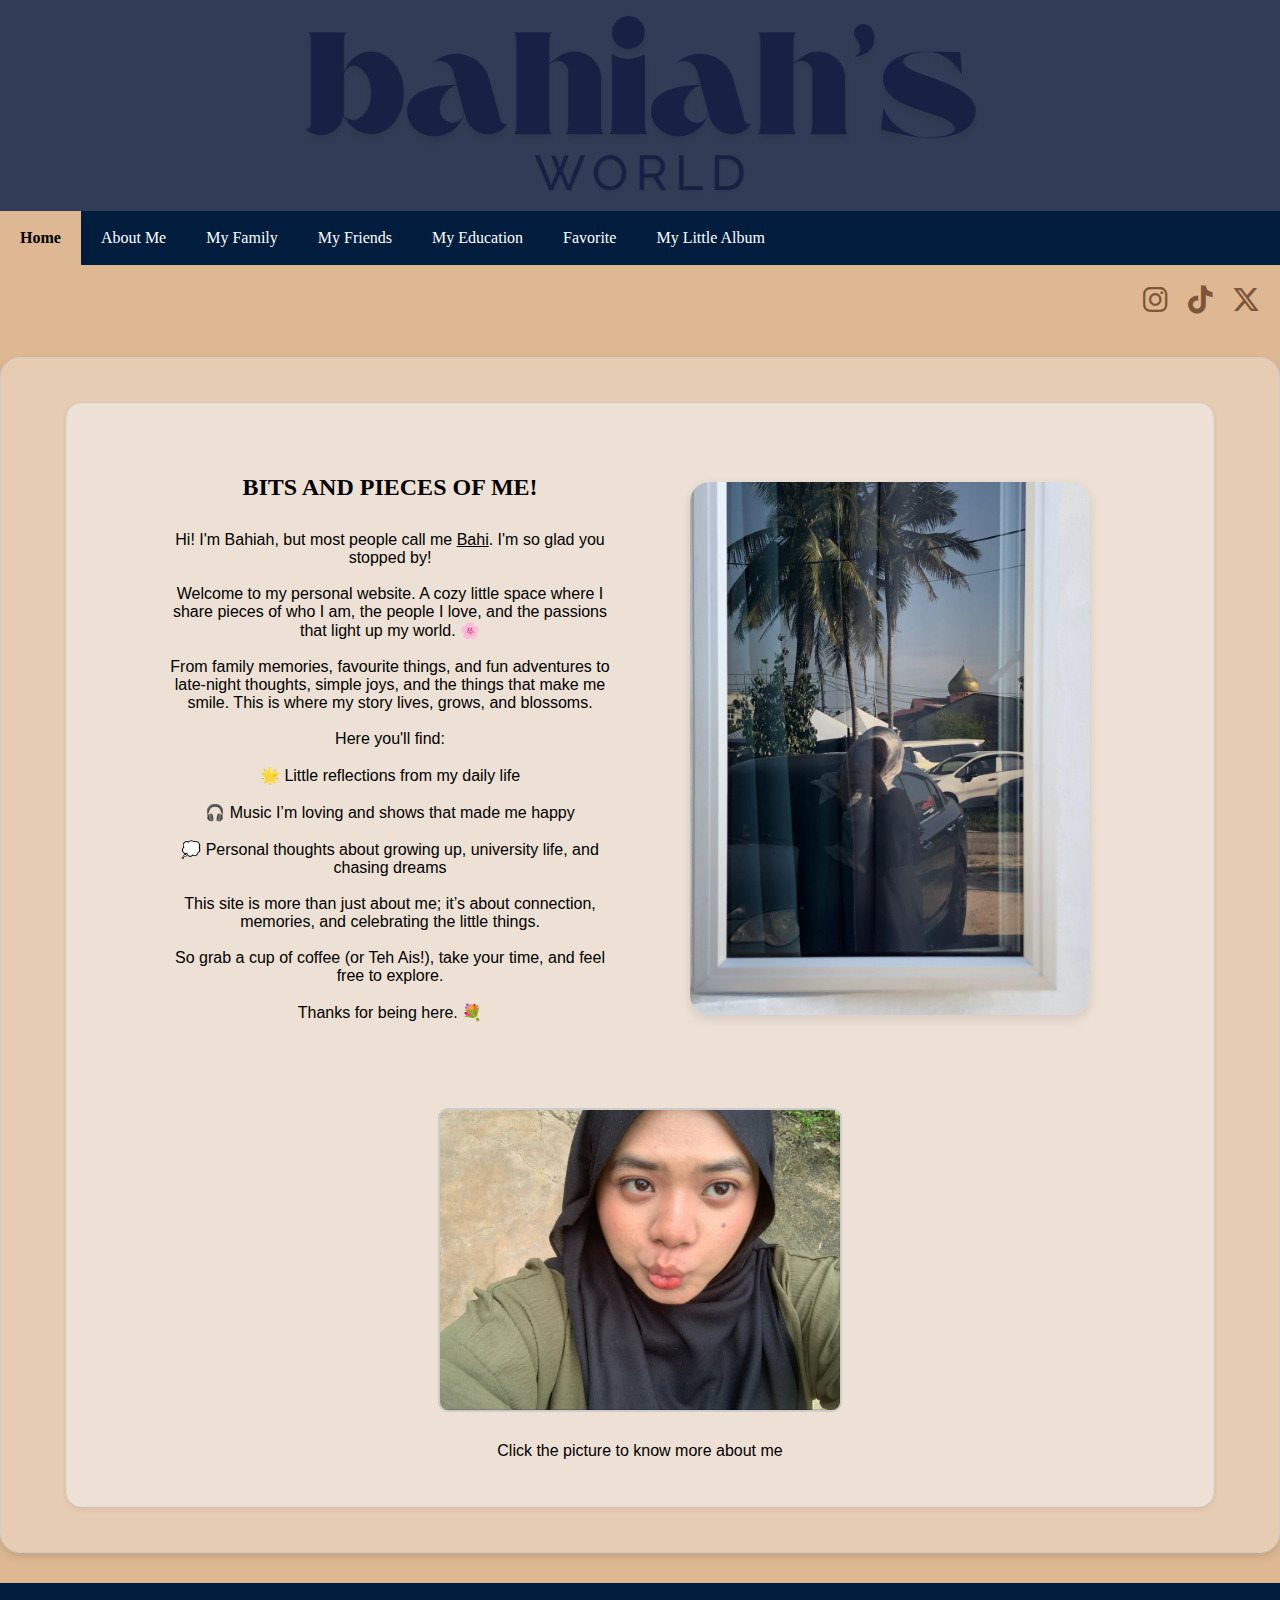
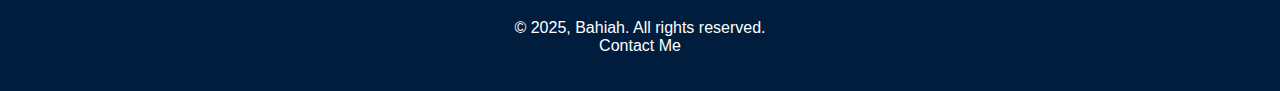
<file: index.html>
<!DOCTYPE html>
<html lang="en">
<head>
    <meta charset="UTF-8">
    <meta name="viewport" content="width=device-width, initial-scale=1.0">
    <title>Home</title>
  <link rel="stylesheet" href="style.css">
  <link rel="stylesheet" href="https://cdnjs.cloudflare.com/ajax/libs/font-awesome/6.5.0/css/all.min.css">


</head>

<body>

<div class="mybanner">
       <img src="images/mybanner.png">
    </div>

<ul>
  <li><a class="active" href="index.html">Home</a></li>

  <li><a href="about_me.html">About Me</a></li>

  <li><a href="family.html">My Family</a></li>

  <li><a href="friends.html">My Friends</a></li>

  <li><a href="education.html">My Education</a></li>

  <li><a href="favorite.html">Favorite</a></li>

  <li><a href="little_album.html">My Little Album</a></li>

</ul>

<div class="socials">
   <a href="https://www.instagram.com/nr.bahi?igsh=MXdibjk5eHAxM3l4cg==" target="_blank"><i class="fab fa-instagram"></i></a>
   <a href="https://www.tiktok.com/@bahiemel?_t=ZS-8wqXN20EP8j&_r=1" target="_blank"><i class="fab fa-tiktok"></i></a>
   <a href="https://x.com/hy___me?t=Z7WgG8jO7-1lBllvgk97dg&s=09" target="_blank"><i class="fab fa-x-twitter"></i></a>
</div>

<div class="main-box">

<div class="inner-box">

<div class="row">
  <div class="column-left">
    <h2>BITS AND PIECES OF ME!</h2>
    <p>
      Hi! I'm Bahiah, but most people call me <u>Bahi</u>. I'm so glad you stopped by!
      <br><br>
      Welcome to my personal website. A cozy little space where I share pieces of who I am, the people I love, and the passions that light up my world. &#x1F338;
      <br><br>
      From family memories, favourite things, and fun adventures to late-night thoughts, simple joys, and the things that make me smile. This is where my story lives, grows, and blossoms.
      <br><br>
      Here you'll find:
      <br><br>
      &#127775; Little reflections from my daily life
      <br><br>
      &#127911; Music I’m loving and shows that made me happy
      <br><br>
      &#128173; Personal thoughts about growing up, university life, and chasing dreams
      <br><br>
      This site is more than just about me; it’s about connection, memories, and celebrating the little things.
      <br><br>
      So grab a cup of coffee (or Teh Ais!), take your time, and feel free to explore.
      <br><br>
      Thanks for being here. &#128144;
    </p>
  </div>

  <div class="column-right">
    <img src="images/bahi.jpg" class="rounded-pic" width="400" height="500">
  </div>
</div>

  <div class="photo-container">
    <a href="about_me.html">
      <img src="images/bahi3.jpg" alt="My Photo" class="my-photo">
    </a>
    <p class="caption">Click the picture to know more about me</p>
  </div>

</div>

</div>

<div class="footer">
  <p>&copy 2025, Bahiah. All rights reserved.
<br>
<a href="mailto:2023831716@student.uitm.edu.my"> Contact Me </a>
</p>
</div>

</body>
</html>
</file>
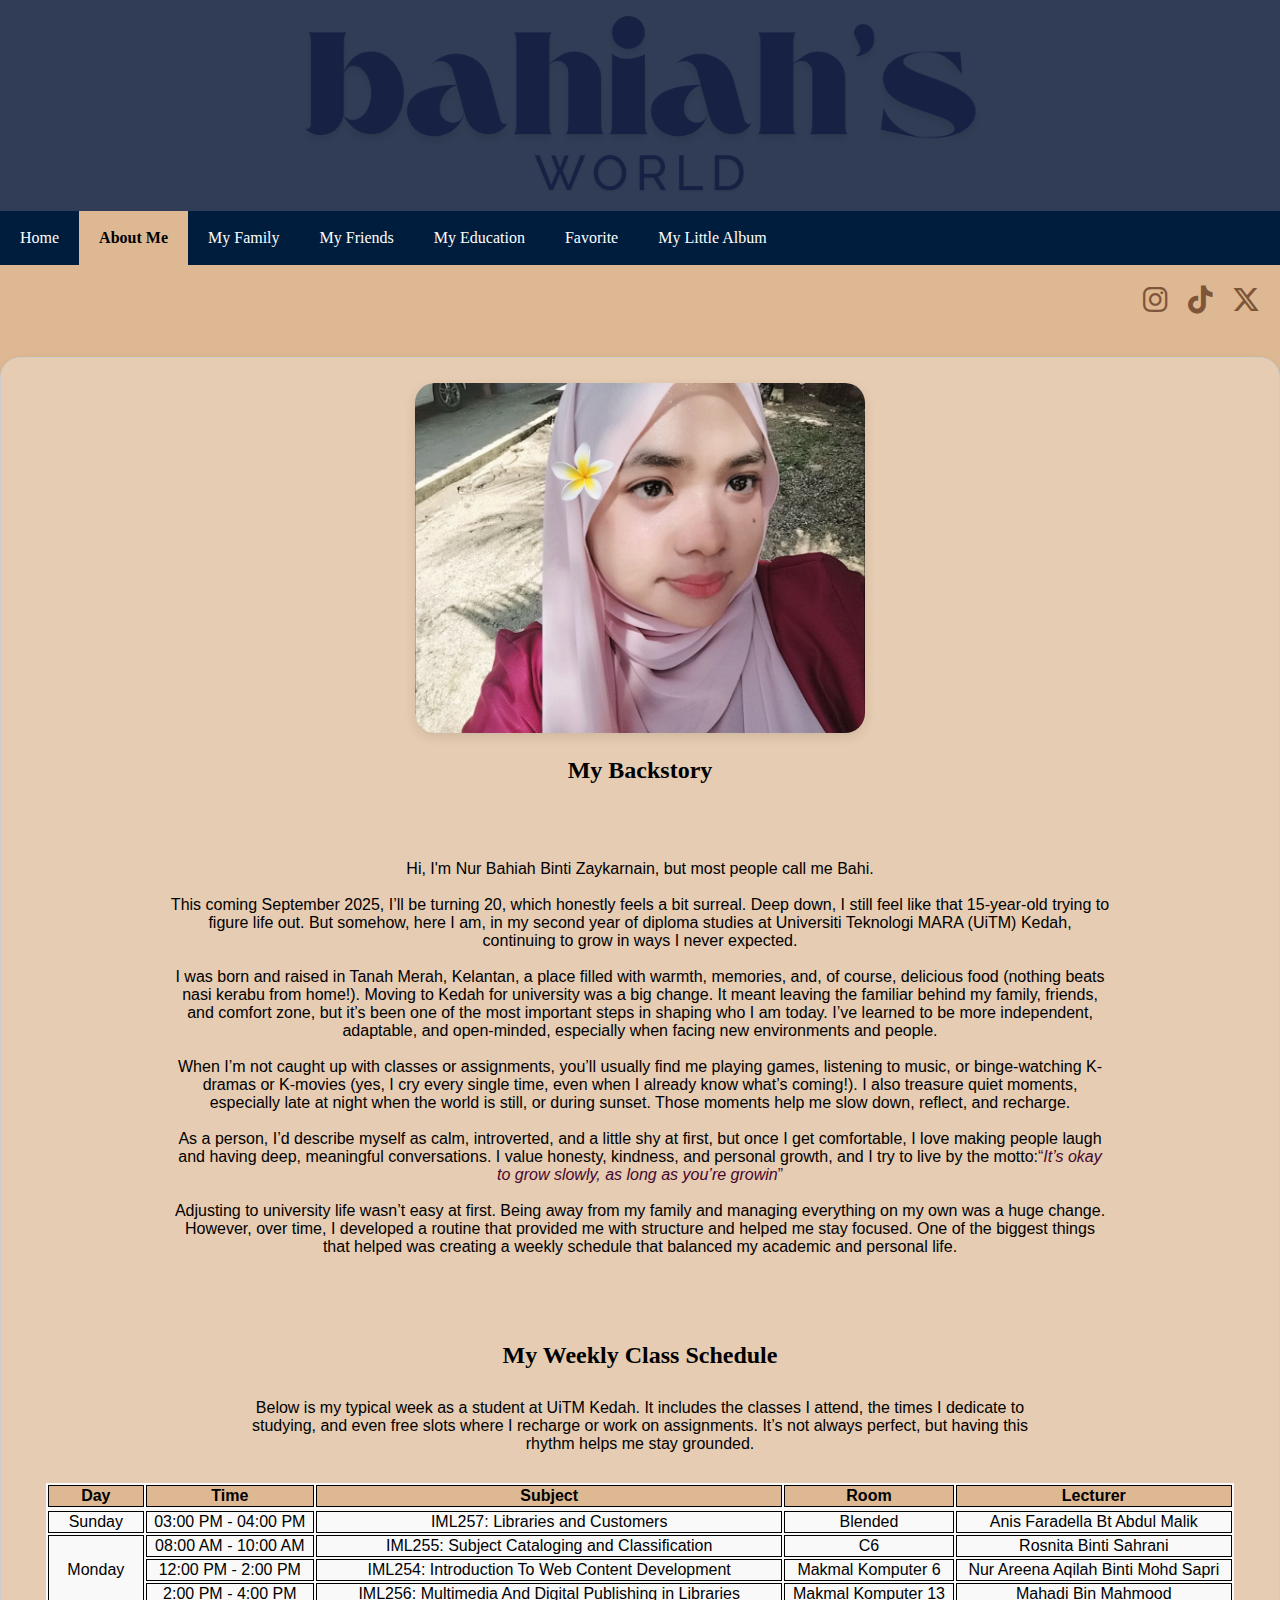
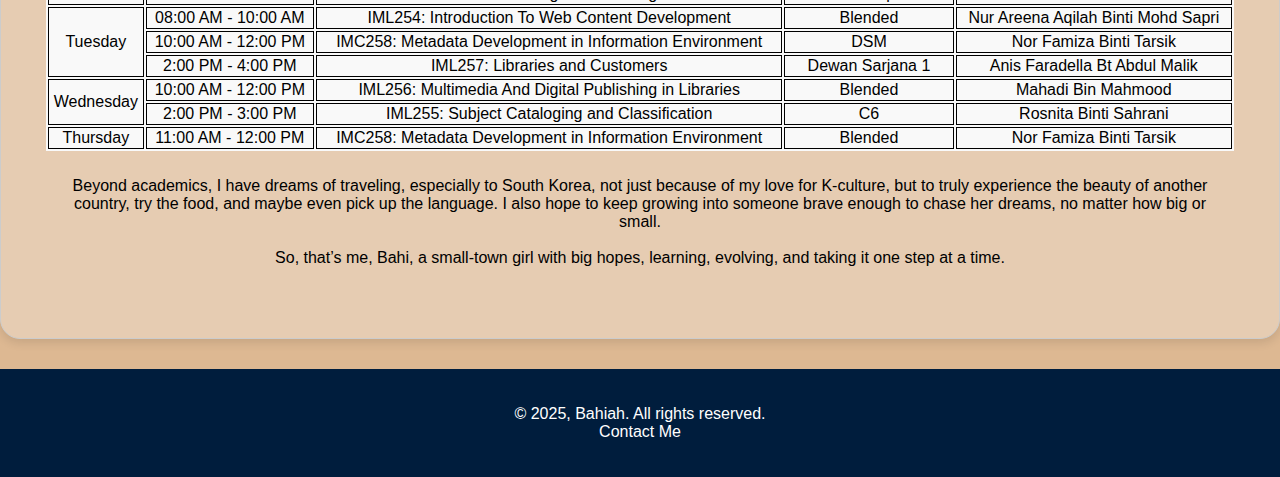
<file: about_me.html>
<!DOCTYPE html>
<html lang="en">
<head>
    <meta charset="UTF-8">
    <meta name="viewport" content="width=device-width, initial-scale=1.0">
    <title>About Me</title>
  <link rel="stylesheet" href="style.css">
  <link rel="stylesheet" href="https://cdnjs.cloudflare.com/ajax/libs/font-awesome/6.5.0/css/all.min.css">

</head>

<body>

<div class="mybanner">
       <img src="images/mybanner.png">
    </div>

<ul>
  <li><a href="index.html">Home</a></li>

  <li><a class="active" href="about_me.html">About Me</a></li>

  <li><a href="family.html">My Family</a></li>

  <li><a href="friends.html">My Friends</a></li>

  <li><a href="education.html">My Education</a></li>

  <li><a href="favorite.html">Favorite</a></li>

  <li><a href="little_album.html">My Little Album</a></li>

</ul>

<div class="socials">
   <a href="https://www.instagram.com/nr.bahi?igsh=MXdibjk5eHAxM3l4cg==" target="_blank"><i class="fab fa-instagram"></i></a>
   <a href="https://www.tiktok.com/@bahiemel?_t=ZS-8wqXN20EP8j&_r=1" target="_blank"><i class="fab fa-tiktok"></i></a>
   <a href="https://x.com/hy___me?t=Z7WgG8jO7-1lBllvgk97dg&s=09" target="_blank"><i class="fab fa-x-twitter"></i></a>
</div>

<div class="main-box">

<div class="photo-center">
  <img src="images/bahi2.jpg" class="rounded-pic" width="450" height="350">
</div>

<h2>My Backstory</h2>

<div class="row">

  <div class="column-left">
    <p>Hi, I'm Nur Bahiah Binti Zaykarnain, but most people call me Bahi.
    <br><br>
    This coming September 2025, I’ll be turning 20, which honestly feels a bit surreal. Deep down, I still feel like that 15-year-old trying to figure life out. But somehow, here I am, in my second year of diploma studies at Universiti Teknologi MARA (UiTM) Kedah, continuing to grow in ways I never expected.
    <br><br>
    I was born and raised in Tanah Merah, Kelantan, a place filled with warmth, memories, and, of course, delicious food (nothing beats nasi kerabu from home!). Moving to Kedah for university was a big change. It meant leaving the familiar behind my family, friends, and comfort zone, but it’s been one of the most important steps in shaping who I am today. I’ve learned to be more independent, adaptable, and open-minded, especially when facing new environments and people.
    <br><br>
    When I’m not caught up with classes or assignments, you’ll usually find me playing games, listening to music, or binge-watching K-dramas or K-movies (yes, I cry every single time, even when I already know what’s coming!). I also treasure quiet moments, especially late at night when the world is still, or during sunset. Those moments help me slow down, reflect, and recharge.
    <br><br>
    As a person, I’d describe myself as calm, introverted, and a little shy at first, but once I get comfortable, I love making people laugh and having deep, meaningful conversations. I value honesty, kindness, and personal growth, and I try to live by the motto:<q style="color:#45062E;"><em>It’s okay to grow slowly, as long as you’re growin</em></q>
    <br><br>
    Adjusting to university life wasn’t easy at first. Being away from my family and managing everything on my own was a huge change. However, over time, I developed a routine that provided me with structure and helped me stay focused. One of the biggest things that helped was creating a weekly schedule that balanced my academic and personal life.
</p>   
  </div>

</div>

<div class="column-middle">
    <h2 style="text-align: center; margin-top: 10px;">My Weekly Class Schedule</h2>
    <p style="text-align: center; max-width: 800px; margin: 0 auto 20px auto;">
      Below is my typical week as a student at UiTM Kedah. It includes the classes I attend, the times I dedicate to studying, and even free slots where I recharge or work on assignments. It’s not always perfect, but having this rhythm helps me stay grounded.
    </p>

    <div style="overflow-x: auto;">
  <table style="width:100%; border-collapse: separate; font-family: Verdana, Sans-serif; background-color: #f9f9f9;">
    <thead>
      <tr style="background-color: #DDB892;">
        <th style="border: 1px solid black;">Day</th>
        <th style="border: 1px solid black;">Time</th>
        <th style="border: 1px solid black;">Subject</th>
        <th style="border: 1px solid black;">Room</th>
        <th style="border: 1px solid black;">Lecturer</th>
      </tr>
    </thead>
    <tbody>

    <tr style="background-color: #fff;">
     <tr>
        <td style="border: 1px solid black;">Sunday</td>
        <td style="border: 1px solid black;">03:00 PM - 04:00 PM</td>
        <td style="border: 1px solid black;">IML257: Libraries and Customers</td>
        <td style="border: 1px solid black;">Blended</td>
        <td style="border: 1px solid black;">Anis Faradella Bt Abdul Malik</td>
      </tr>

      <tr>
        <td rowspan="3" style="border: 1px solid black;">Monday</td>
        <td style="border: 1px solid black;">08:00 AM - 10:00 AM</td>
        <td style="border: 1px solid black;">IML255: Subject Cataloging and Classification</td>
        <td style="border: 1px solid black;">C6</td>
        <td style="border: 1px solid black;">Rosnita Binti Sahrani</td>
      </tr>
      <tr>
        <td style="border: 1px solid black;">12:00 PM - 2:00 PM</td>
        <td style="border: 1px solid black;">IML254: Introduction To Web Content Development</td>
        <td style="border: 1px solid black;">Makmal Komputer 6</td>
        <td style="border: 1px solid black;">Nur Areena Aqilah Binti Mohd Sapri</td>
      </tr>
      <tr>
        <td style="border: 1px solid black;">2:00 PM - 4:00 PM</td>
        <td style="border: 1px solid black;">IML256: Multimedia And Digital Publishing in Libraries</td>
        <td style="border: 1px solid black;">Makmal Komputer 13</td>
        <td style="border: 1px solid black;">Mahadi Bin Mahmood</td>
      </tr>

      <tr>
        <td rowspan="3" style="border: 1px solid black;">Tuesday</td>
        <td style="border: 1px solid black;">08:00 AM - 10:00 AM</td>
        <td style="border: 1px solid black;">IML254: Introduction To Web Content Development</td>
        <td style="border: 1px solid black;">Blended</td>
        <td style="border: 1px solid black;">Nur Areena Aqilah Binti Mohd Sapri</td>
      </tr>
      <tr>
        <td style="border: 1px solid black;">10:00 AM - 12:00 PM</td>
        <td style="border: 1px solid black;">IMC258: Metadata Development in Information Environment</td>
        <td style="border: 1px solid black;">DSM</td>
        <td style="border: 1px solid black;">Nor Famiza Binti Tarsik</td>
      </tr>
      <tr>
        <td style="border: 1px solid black;">2:00 PM - 4:00 PM</td>
        <td style="border: 1px solid black;">IML257: Libraries and Customers</td>
        <td style="border: 1px solid black;">Dewan Sarjana 1</td>
        <td style="border: 1px solid black;">Anis Faradella Bt Abdul Malik</td>
      </tr>

      <tr>
        <td rowspan="2" style="border: 1px solid black;">Wednesday</td>
        <td style="border: 1px solid black;">10:00 AM - 12:00 PM</td>
        <td style="border: 1px solid black;">IML256: Multimedia And Digital Publishing in Libraries</td>
        <td style="border: 1px solid black;">Blended</td>
        <td style="border: 1px solid black;">Mahadi Bin Mahmood</td>
      </tr>
      <tr>
        <td style="border: 1px solid black;">2:00 PM - 3:00 PM</td>
        <td style="border: 1px solid black;">IML255: Subject Cataloging and Classification</td>
        <td style="border: 1px solid black;">C6</td>
        <td style="border: 1px solid black;">Rosnita Binti Sahrani</td>
      </tr>

      <tr>
        <td style="border: 1px solid black;">Thursday</td>
        <td style="border: 1px solid black;">11:00 AM - 12:00 PM</td>
        <td style="border: 1px solid black;">IMC258: Metadata Development in Information Environment</td>
        <td style="border: 1px solid black;">Blended</td>
        <td style="border: 1px solid black;">Nor Famiza Binti Tarsik</td>
      </tr>

    </tbody>
  </table>
</div>

    <p>Beyond academics, I have dreams of traveling, especially to South Korea, not just because of my love for K-culture, but to truly experience the beauty of another country, try the food, and maybe even pick up the language. I also hope to keep growing into someone brave enough to chase her dreams, no matter how big or small.
    <br><br>
    So, that’s me, Bahi, a small-town girl with big hopes, learning, evolving, and taking it one step at a time.</p>   
  </div>
</div>

</div>

<div class="footer">
  <p>&copy 2025, Bahiah. All rights reserved.
<br>
<a href="mailto:2023831716@student.uitm.edu.my"> Contact Me </a>
</p>
</div>

</body>
</html>
</file>
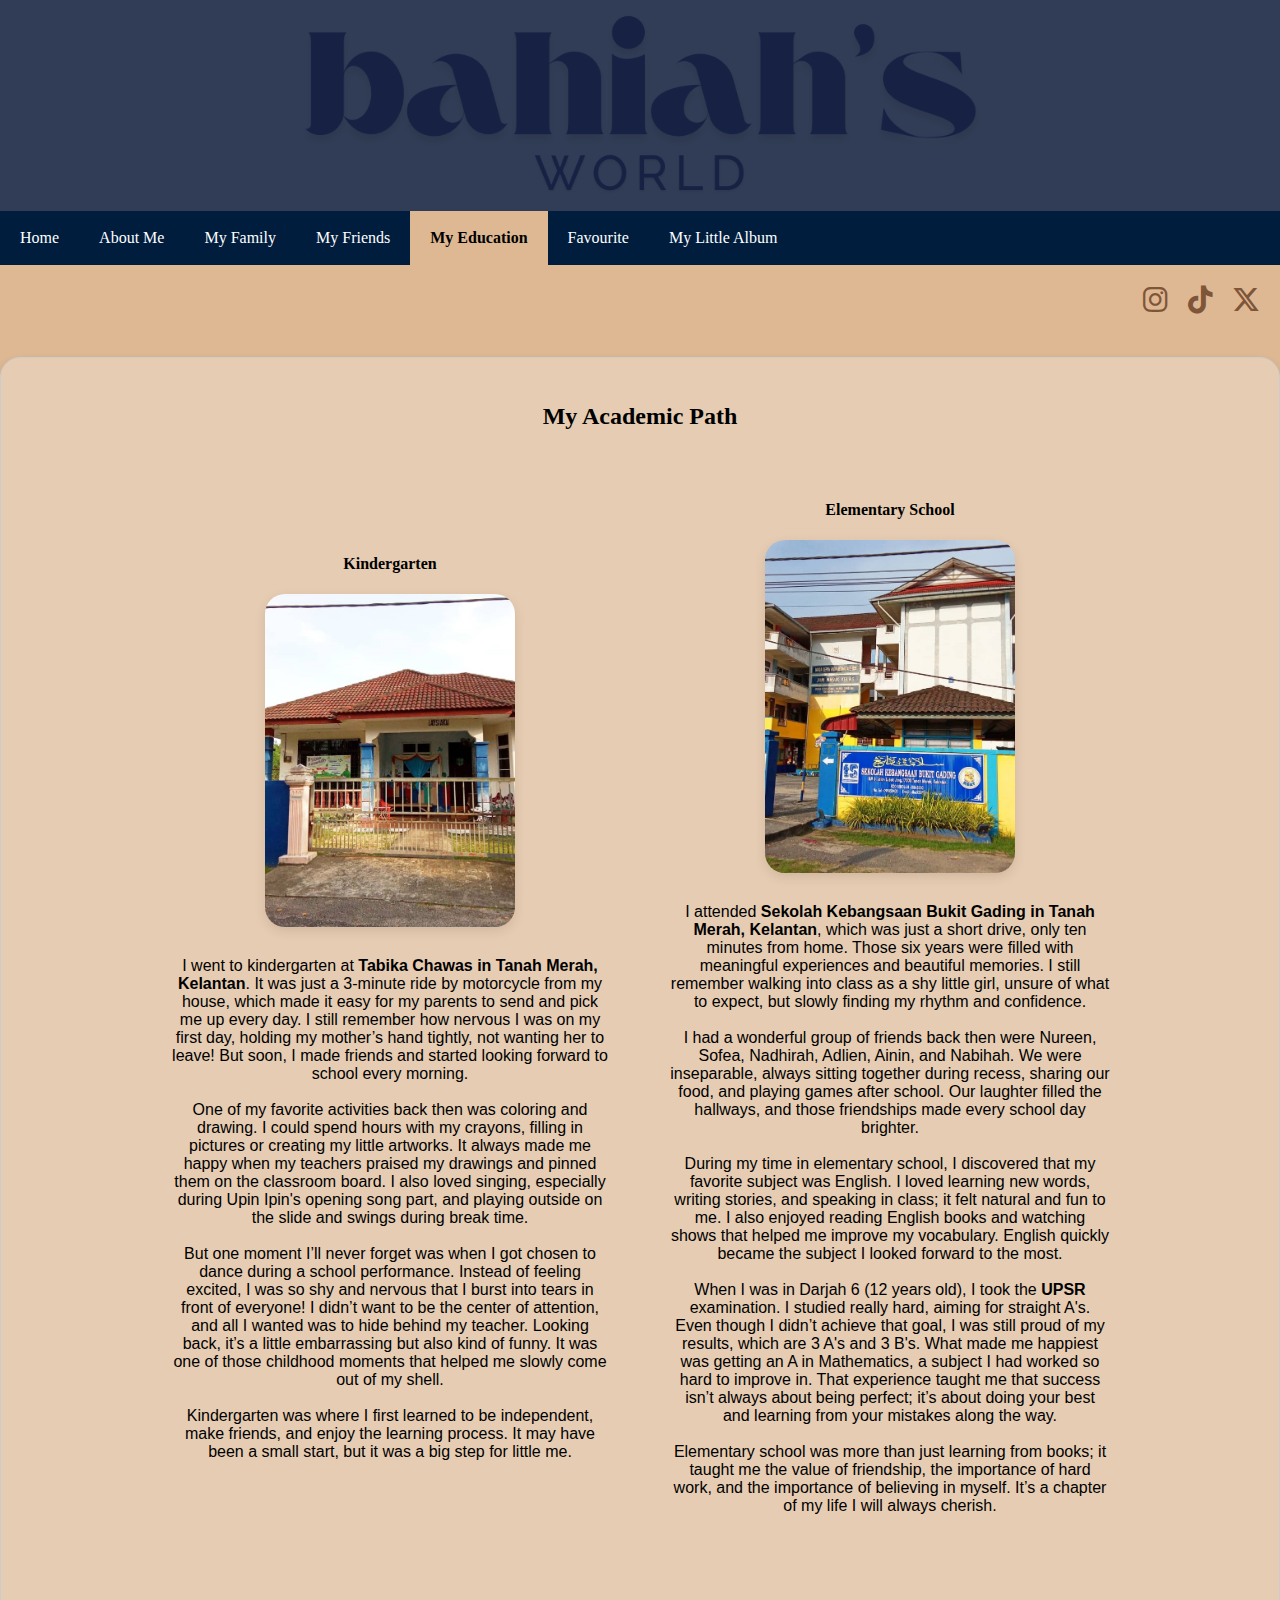
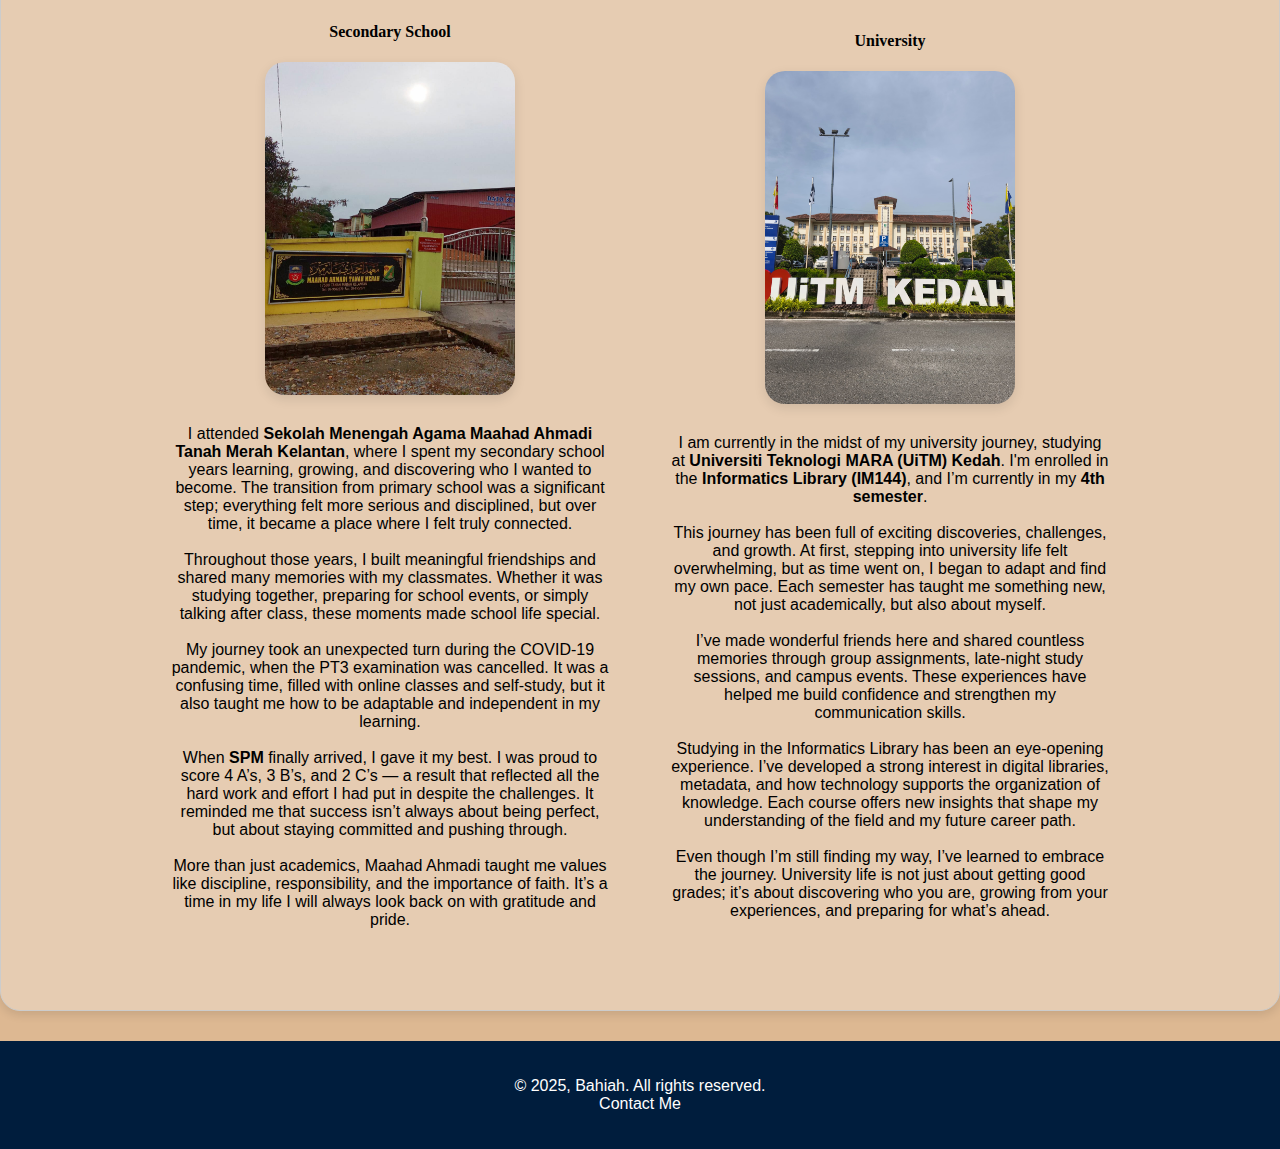
<file: education.html>
<!DOCTYPE html>
<html lang="en">
<head>
    <meta charset="UTF-8">
    <meta name="viewport" content="width=device-width, initial-scale=1.0">
    <title>Education</title>
  <link rel="stylesheet" href="style.css">
  <link rel="stylesheet" href="https://cdnjs.cloudflare.com/ajax/libs/font-awesome/6.5.0/css/all.min.css">

</head>

<body>

<div class="mybanner">
       <img src="images/mybanner.png">
    </div>

<ul>
  <li><a href="index.html">Home</a></li>

  <li><a href="about_me.html">About Me</a></li>

  <li><a href="family.html">My Family</a></li>

  <li><a href="friends.html">My Friends</a></li>

  <li><a class="active" href="education.html">My Education</a></li>

  <li><a href="favorite.html">Favourite</a></li>

  <li><a href="little_album.html">My Little Album</a></li>

</ul>

<div class="socials">
   <a href="https://www.instagram.com/nr.bahi?igsh=MXdibjk5eHAxM3l4cg==" target="_blank"><i class="fab fa-instagram"></i></a>
   <a href="https://www.tiktok.com/@bahiemel?_t=ZS-8wqXN20EP8j&_r=1" target="_blank"><i class="fab fa-tiktok"></i></a>
   <a href="https://x.com/hy___me?t=Z7WgG8jO7-1lBllvgk97dg&s=09" target="_blank"><i class="fab fa-x-twitter"></i></a>
</div>

<div class="main-box">

<h2>My Academic Path</h2>

<div class="row">
  <div class="column-left">
  <div class="photo-center">
    <h4>Kindergarten</h4>
    <img src="images/kindergarten.jpg" class="rounded-pic" width="250">
    <p>I went to kindergarten at <strong>Tabika Chawas in Tanah Merah, Kelantan</strong>. It was just a 3-minute ride by motorcycle from my house, which made it easy for my parents to send and pick me up every day. I still remember how nervous I was on my first day, holding my mother’s hand tightly, not wanting her to leave! But soon, I made friends and started looking forward to school every morning.
    <br><br>
    One of my favorite activities back then was coloring and drawing. I could spend hours with my crayons, filling in pictures or creating my little artworks. It always made me happy when my teachers praised my drawings and pinned them on the classroom board. I also loved singing, especially during Upin Ipin's opening song part, and playing outside on the slide and swings during break time.
    <br><br>
    But one moment I’ll never forget was when I got chosen to dance during a school performance. Instead of feeling excited, I was so shy and nervous that I burst into tears in front of everyone! I didn’t want to be the center of attention, and all I wanted was to hide behind my teacher. Looking back, it’s a little embarrassing but also kind of funny. It was one of those childhood moments that helped me slowly come out of my shell.
    <br><br>
    Kindergarten was where I first learned to be independent, make friends, and enjoy the learning process. It may have been a small start, but it was a big step for little me.</p>
  </div>
</div>

<div class="column-right">
  <div class="photo-center">
    <h4>Elementary School</h4>
    <img src="images/elementary_school.jpg" class="rounded-pic" width="250">
    <p>I attended <strong>Sekolah Kebangsaan Bukit Gading in Tanah Merah, Kelantan</strong>, which was just a short drive, only ten minutes from home. Those six years were filled with meaningful experiences and beautiful memories. I still remember walking into class as a shy little girl, unsure of what to expect, but slowly finding my rhythm and confidence.
    <br><br>
    I had a wonderful group of friends back then were Nureen, Sofea, Nadhirah, Adlien, Ainin, and Nabihah. We were inseparable, always sitting together during recess, sharing our food, and playing games after school. Our laughter filled the hallways, and those friendships made every school day brighter.
    <br><br>
    During my time in elementary school, I discovered that my favorite subject was English. I loved learning new words, writing stories, and speaking in class; it felt natural and fun to me. I also enjoyed reading English books and watching shows that helped me improve my vocabulary. English quickly became the subject I looked forward to the most.
    <br><br>
    When I was in Darjah 6 (12 years old), I took the <strong>UPSR</strong> examination. I studied really hard, aiming for straight A's. Even though I didn’t achieve that goal, I was still proud of my results, which are 3 A's and 3 B's. What made me happiest was getting an A in Mathematics, a subject I had worked so hard to improve in. That experience taught me that success isn’t always about being perfect; it’s about doing your best and learning from your mistakes along the way.
    <br><br>
    Elementary school was more than just learning from books; it taught me the value of friendship, the importance of hard work, and the importance of believing in myself. It’s a chapter of my life I will always cherish.</p> 
  </div>
</div>
</div>

<div class="row">
<div class="column-left">
  <div class="photo-center">
    <h4>Secondary School</h4>
    <img src="images/secondary_school.jpg" class="rounded-pic" width="250">
    <p>I attended <strong>Sekolah Menengah Agama Maahad Ahmadi Tanah Merah Kelantan</strong>, where I spent my secondary school years learning, growing, and discovering who I wanted to become. The transition from primary school was a significant step; everything felt more serious and disciplined, but over time, it became a place where I felt truly connected.
    <br><br>
    Throughout those years, I built meaningful friendships and shared many memories with my classmates. Whether it was studying together, preparing for school events, or simply talking after class, these moments made school life special.
    <br><br>
    My journey took an unexpected turn during the COVID-19 pandemic, when the PT3 examination was cancelled. It was a confusing time, filled with online classes and self-study, but it also taught me how to be adaptable and independent in my learning.
    <br><br>
    When <strong>SPM</strong> finally arrived, I gave it my best. I was proud to score 4 A’s, 3 B’s, and 2 C’s — a result that reflected all the hard work and effort I had put in despite the challenges. It reminded me that success isn’t always about being perfect, but about staying committed and pushing through.
    <br><br>
    More than just academics, Maahad Ahmadi taught me values like discipline, responsibility, and the importance of faith. It’s a time in my life I will always look back on with gratitude and pride.</p> 
  </div>
</div>

<div class="column-right">
  <div class="photo-center">
    <h4>University</h4>
    <img src="images/university.jpg" class="rounded-pic" width="250">
    <p>I am currently in the midst of my university journey, studying at <strong>Universiti Teknologi MARA (UiTM) Kedah</strong>. I'm enrolled in the <strong> Informatics Library (IM144)</strong>, and I’m currently in my <strong>4th semester</strong>.
    <br><br>
    This journey has been full of exciting discoveries, challenges, and growth. At first, stepping into university life felt overwhelming, but as time went on, I began to adapt and find my own pace. Each semester has taught me something new, not just academically, but also about myself.
    <br><br>
    I’ve made wonderful friends here and shared countless memories through group assignments, late-night study sessions, and campus events. These experiences have helped me build confidence and strengthen my communication skills.
    <br><br>
    Studying in the Informatics Library has been an eye-opening experience. I’ve developed a strong interest in digital libraries, metadata, and how technology supports the organization of knowledge. Each course offers new insights that shape my understanding of the field and my future career path.
    <br><br>
    Even though I’m still finding my way, I’ve learned to embrace the journey. University life is not just about getting good grades; it’s about discovering who you are, growing from your experiences, and preparing for what’s ahead.</p>
  </div>
</div>
</div>

</div>

<div class="footer">
  <p>&copy 2025, Bahiah. All rights reserved.
<br>
<a href="mailto:2023831716@student.uitm.edu.my"> Contact Me </a>
</p>
</div>

</body>
</html>
</file>
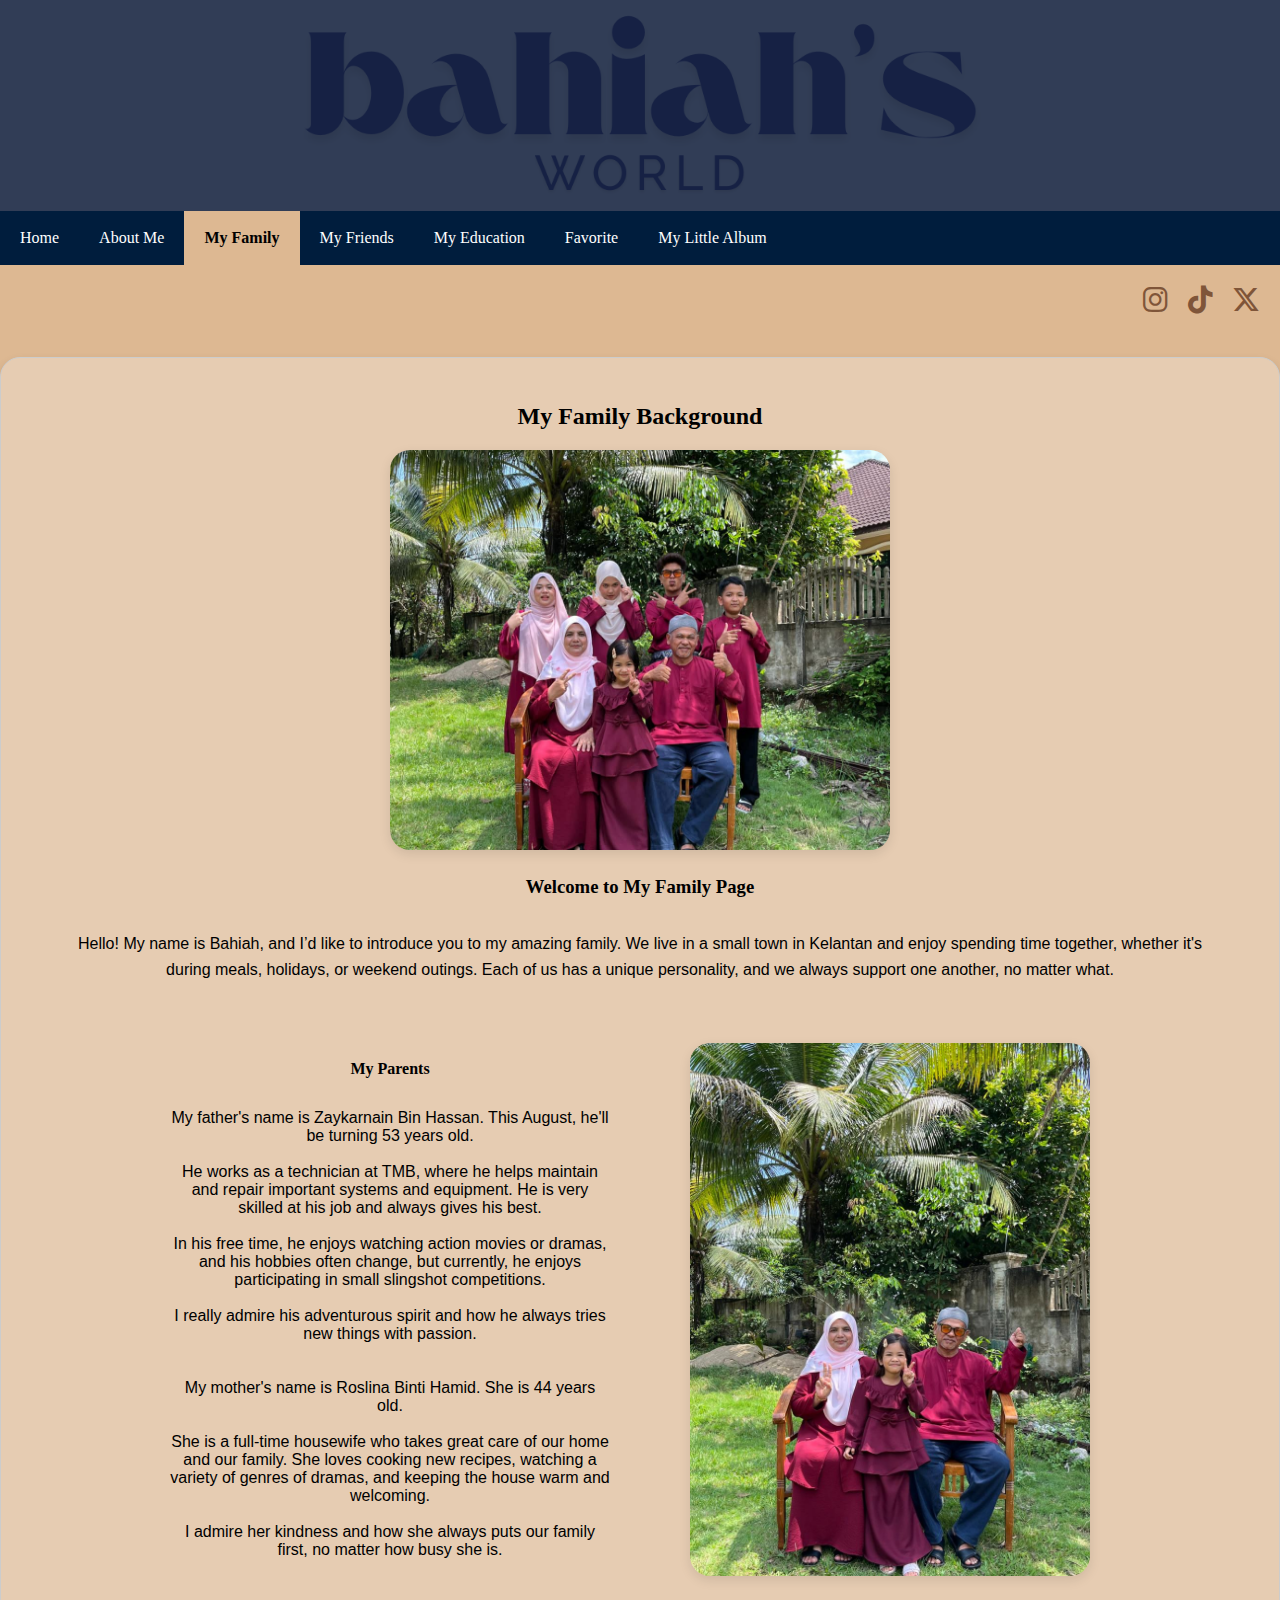
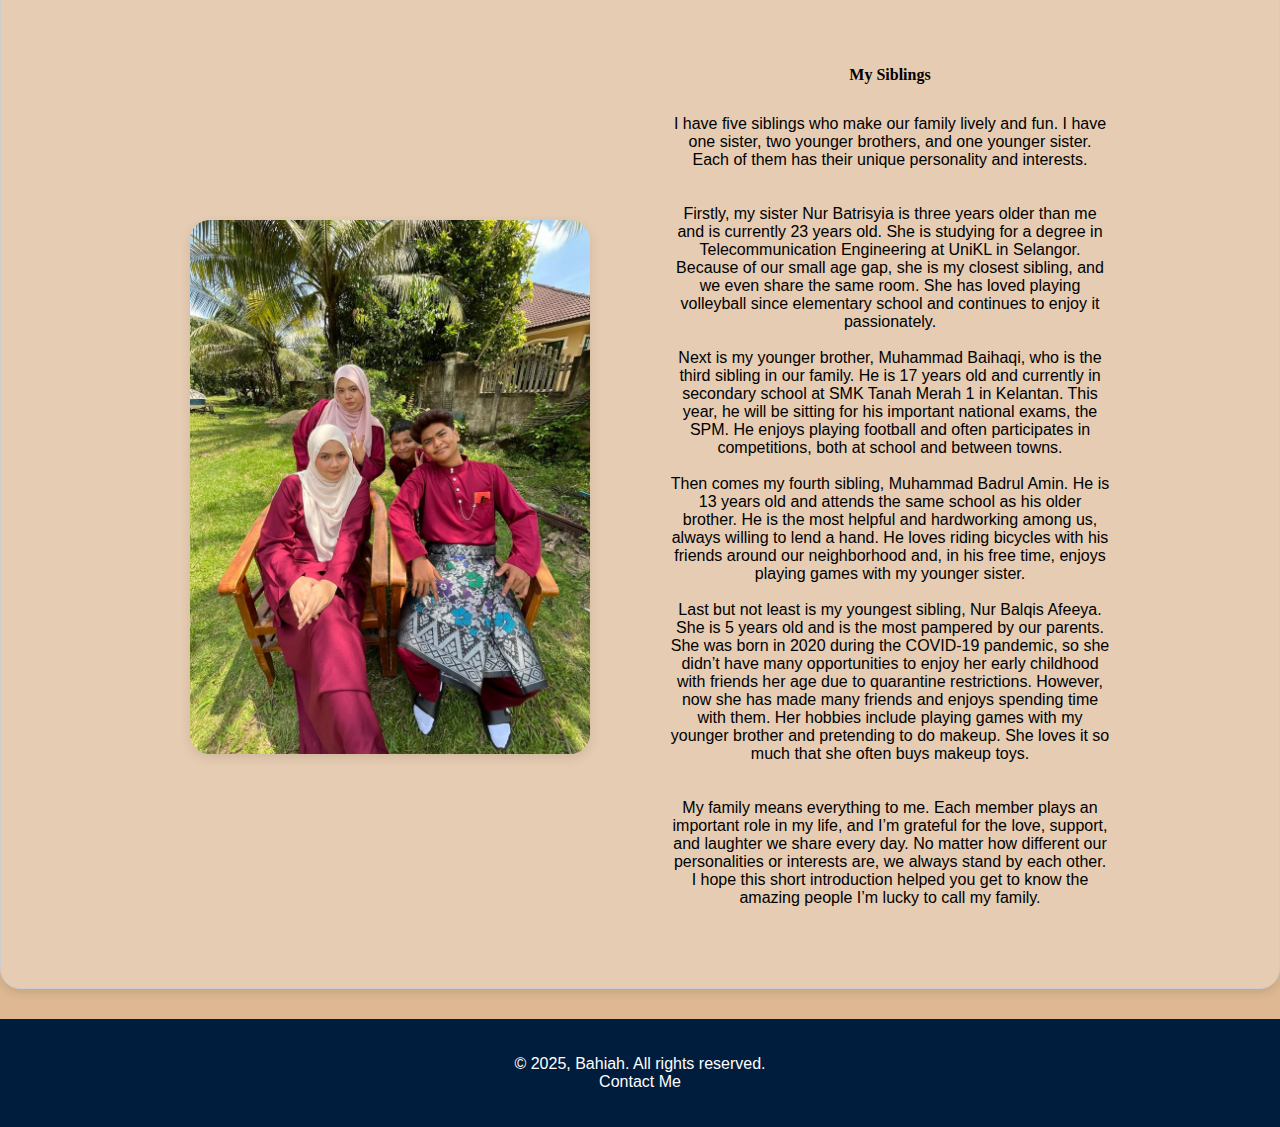
<file: family.html>
<!DOCTYPE html>
<html lang="en">
<head>
    <meta charset="UTF-8">
    <meta name="viewport" content="width=device-width, initial-scale=1.0">
    <title>My Family</title>
  <link rel="stylesheet" href="style.css">
  <link rel="stylesheet" href="https://cdnjs.cloudflare.com/ajax/libs/font-awesome/6.5.0/css/all.min.css">

</head>

<body>

<div class="mybanner">
       <img src="images/mybanner.png">
    </div>

<ul>
  <li><a href="index.html">Home</a></li>

  <li><a href="about_me.html">About Me</a></li>

  <li><a class="active" href="family.html">My Family</a></li>

  <li><a href="friends.html">My Friends</a></li>

  <li><a href="education.html">My Education</a></li>

  <li><a href="favorite.html">Favorite</a></li>

  <li><a href="little_album.html">My Little Album</a></li>

</ul>

<div class="socials">
   <a href="https://www.instagram.com/nr.bahi?igsh=MXdibjk5eHAxM3l4cg==" target="_blank"><i class="fab fa-instagram"></i></a>
   <a href="https://www.tiktok.com/@bahiemel?_t=ZS-8wqXN20EP8j&_r=1" target="_blank"><i class="fab fa-tiktok"></i></a>
   <a href="https://x.com/hy___me?t=Z7WgG8jO7-1lBllvgk97dg&s=09" target="_blank"><i class="fab fa-x-twitter"></i></a>
</div>

<div class="main-box">

<h2>My Family Background</h2>

<div class="photo-center">
  <img src="images/family.jpg" class="rounded-pic" width="500" height="400">
</div>

<div style="text-align: center; line-height: 1.6; padding: 0 20px;">
  <h3>Welcome to My Family Page</h3>
  <p>
    Hello! My name is Bahiah, and I’d like to introduce you to my amazing family.
    We live in a small town in Kelantan and enjoy spending time together, whether it's during meals, holidays, or weekend outings.
    Each of us has a unique personality, and we always support one another, no matter what.
  </p>
</div>

<div class="row">
  <div class="column-left">
    <h4>My Parents</h4>
    <p>My father's name is Zaykarnain Bin Hassan. This August, he'll be turning 53 years old. 
    <br><br>
    He works as a technician at TMB, where he helps maintain and repair important systems and equipment. He is very skilled at his job and always gives his best. 
    <br><br>
    In his free time, he enjoys watching action movies or dramas, and his hobbies often change, but currently, he enjoys participating in small slingshot competitions.
    <br><br>
    I really admire his adventurous spirit and how he always tries new things with passion.</p>

    <p>My mother's name is Roslina Binti Hamid. She is 44 years old.
    <br><br>
    She is a full-time housewife who takes great care of our home and our family. She loves cooking new recipes, watching a variety of genres of dramas, and keeping the house warm and welcoming.
    <br><br> 
    I admire her kindness and how she always puts our family first, no matter how busy she is.</p>
  </div>

  <div class="column-right">
    <img src="images/parent.jpg" class="rounded-pic" width="400" height="450">
  </div>
</div>

<div class="row">
  <div class="column-right">
    <h4>My Siblings</h4>
    <p>I have five siblings who make our family lively and fun. I have one sister, two younger brothers, and one younger sister. Each of them has their unique personality and interests.</p> 
    <p>Firstly, my sister Nur Batrisyia is three years older than me and is currently 23 years old. She is studying for a degree in Telecommunication Engineering at UniKL in Selangor. Because of our small age gap, she is my closest sibling, and we even share the same room. She has loved playing volleyball since elementary school and continues to enjoy it passionately.
    <br><br>
   Next is my younger brother, Muhammad Baihaqi, who is the third sibling in our family. He is 17 years old and currently in secondary school at SMK Tanah Merah 1 in Kelantan. This year, he will be sitting for his important national exams, the SPM. He enjoys playing football and often participates in competitions, both at school and between towns.
    <br><br>
    Then comes my fourth sibling, Muhammad Badrul Amin. He is 13 years old and attends the same school as his older brother. He is the most helpful and hardworking among us, always willing to lend a hand. He loves riding bicycles with his friends around our neighborhood and, in his free time, enjoys playing games with my younger sister.
    <br><br>
    Last but not least is my youngest sibling, Nur Balqis Afeeya. She is 5 years old and is the most pampered by our parents. She was born in 2020 during the COVID-19 pandemic, so she didn’t have many opportunities to enjoy her early childhood with friends her age due to quarantine restrictions. However, now she has made many friends and enjoys spending time with them. Her hobbies include playing games with my younger brother and pretending to do makeup. She loves it so much that she often buys makeup toys.</p>
    <p>My family means everything to me. Each member plays an important role in my life, and I’m grateful for the love, support, and laughter we share every day. No matter how different our personalities or interests are, we always stand by each other. I hope this short introduction helped you get to know the amazing people I’m lucky to call my family.</p>
  </div>

  <div class="column-left">
    <img src="images/siblings.jpg" class="rounded-pic" width="400" height="450">
  </div>
</div>

</div>

<div class="footer">
  <p>&copy 2025, Bahiah. All rights reserved.
<br>
<a href="mailto:2023831716@student.uitm.edu.my"> Contact Me </a>
</p>
</div>

</body>
</html>
</file>
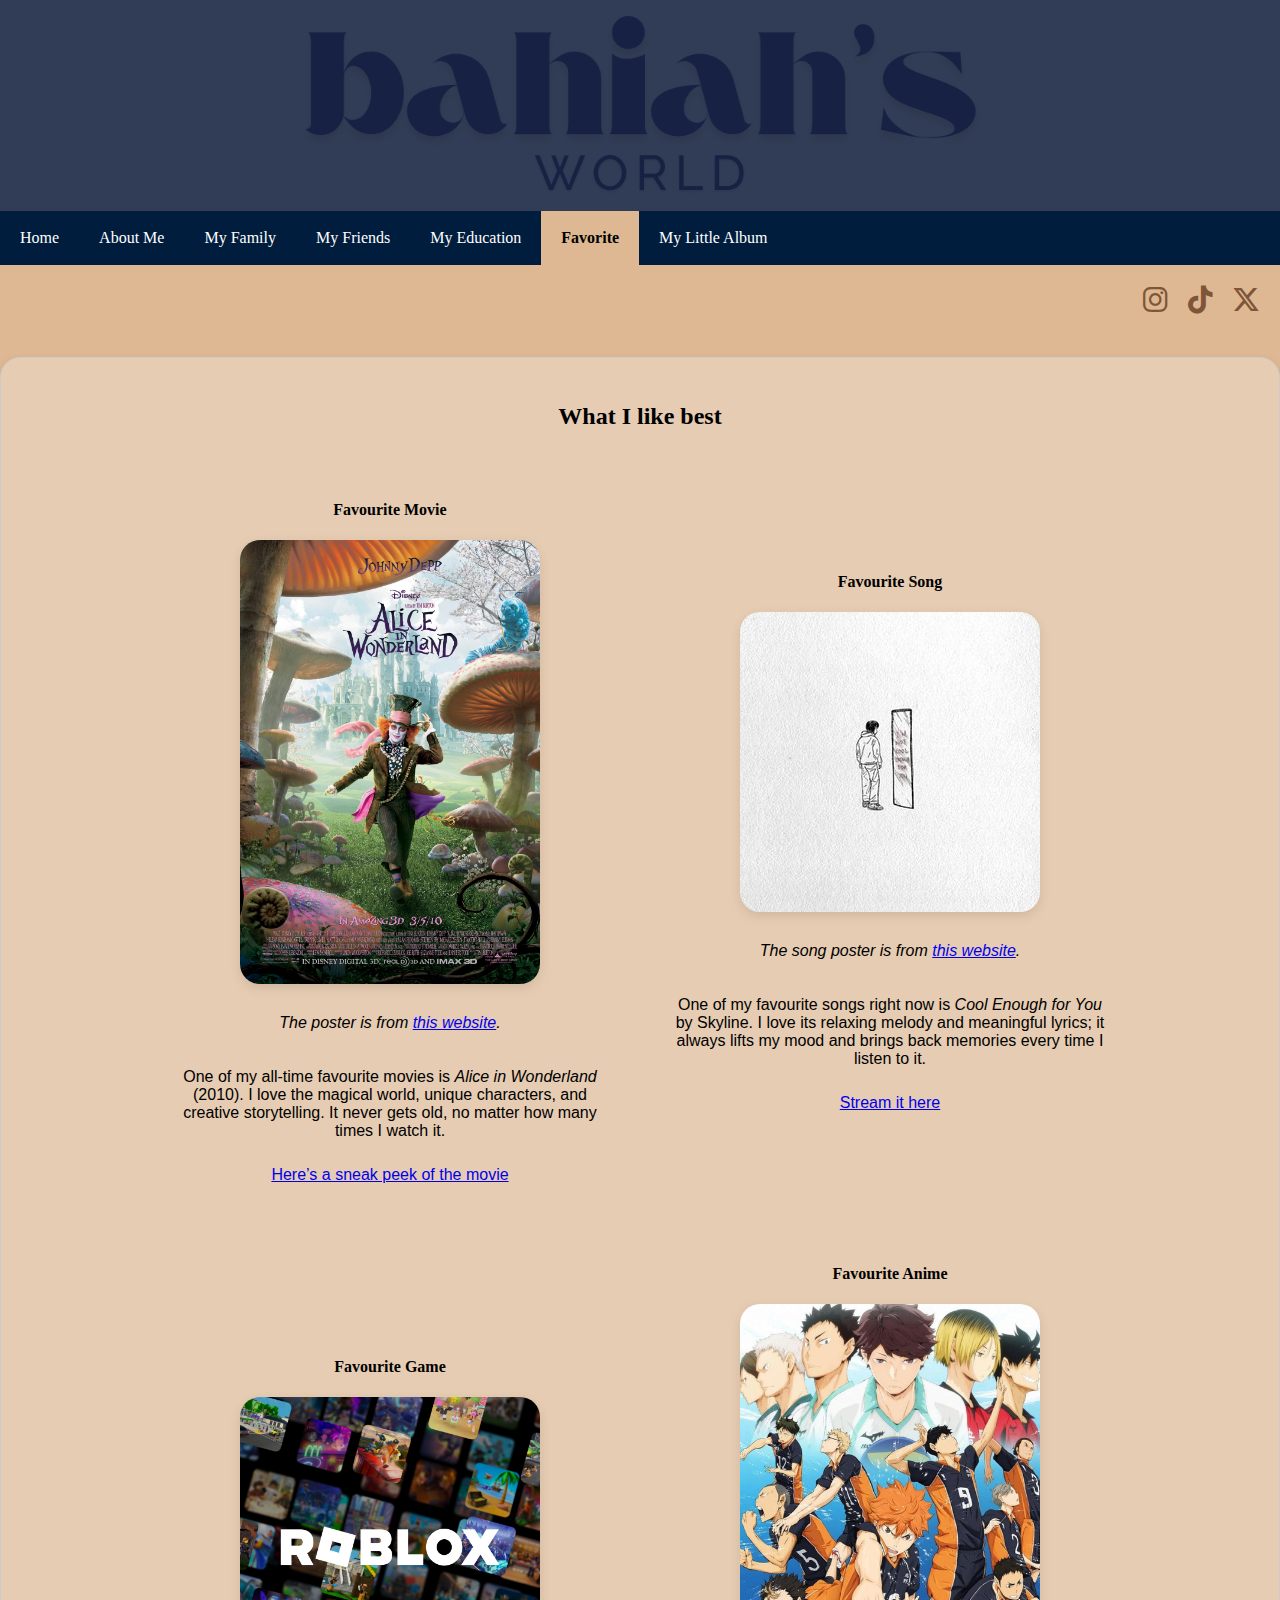
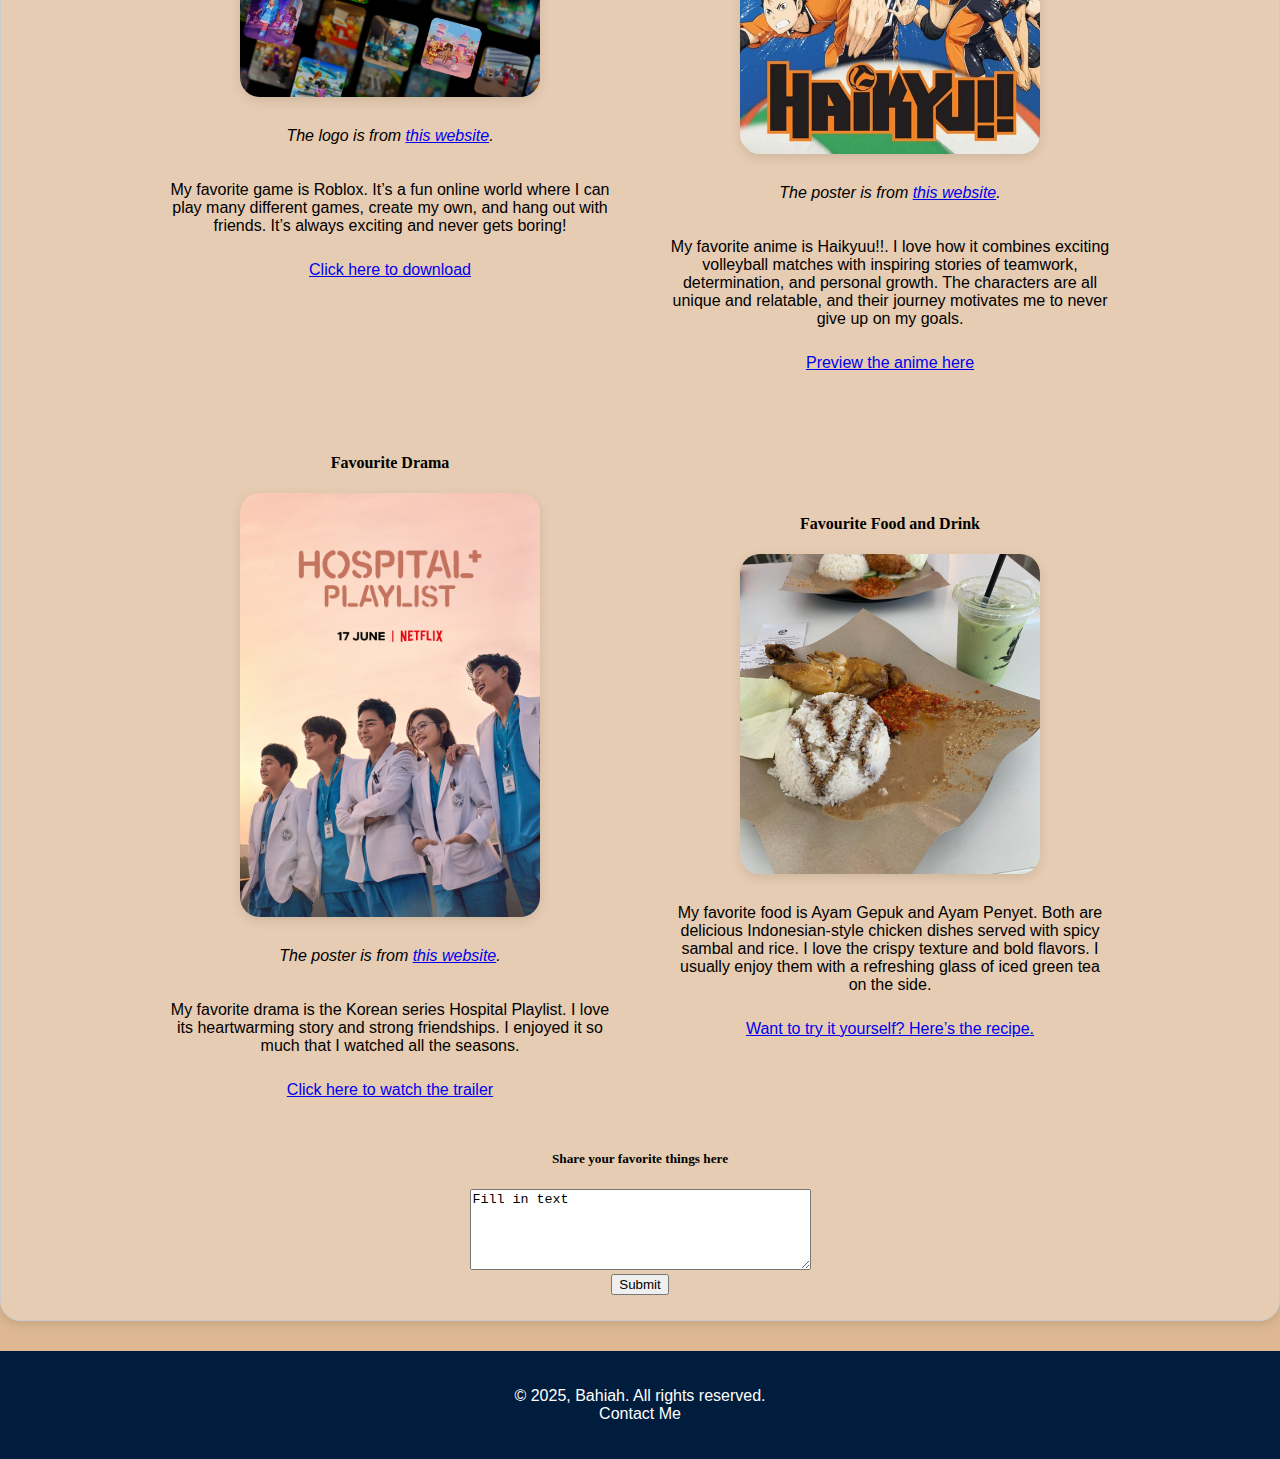
<file: favorite.html>
<!DOCTYPE html>
<html lang="en">
<head>
    <meta charset="UTF-8">
    <meta name="viewport" content="width=device-width, initial-scale=1.0">
    <title>My Favorite</title>
  <link rel="stylesheet" href="style.css">
  <link rel="stylesheet" href="https://cdnjs.cloudflare.com/ajax/libs/font-awesome/6.5.0/css/all.min.css">

</head>

<body>

<div class="mybanner">
       <img src="images/mybanner.png">
    </div>

<ul>
  <li><a href="index.html">Home</a></li>

  <li><a href="about_me.html">About Me</a></li>

  <li><a href="family.html">My Family</a></li>

  <li><a href="friends.html">My Friends</a></li>

  <li><a href="education.html">My Education</a></li>

  <li><a class="active" href="favorite.html">Favorite</a></li>

  <li><a href="little_album.html">My Little Album</a></li>

</ul>

<div class="socials">
   <a href="https://www.instagram.com/nr.bahi?igsh=MXdibjk5eHAxM3l4cg==" target="_blank"><i class="fab fa-instagram"></i></a>
   <a href="https://www.tiktok.com/@bahiemel?_t=ZS-8wqXN20EP8j&_r=1" target="_blank"><i class="fab fa-tiktok"></i></a>
   <a href="https://x.com/hy___me?t=Z7WgG8jO7-1lBllvgk97dg&s=09" target="_blank"><i class="fab fa-x-twitter"></i></a>
</div>

<div class="main-box">

<h2>What I like best</h2>

<div class="row">
  <div class="column-left">
    <h4>Favourite Movie</h4>
   <div align="center">
    <img src="images/favmovie.jpg" alt="Alice in Wonderland poster" class="rounded-pic" width="300">
   </div>
    <p><em>The poster is from <a href="https://www.imdb.com/title/tt1014759/?ref_=mv_close" target="_blank">this website</a>.</em></p>

    <p>One of my all-time favourite movies is <em>Alice in Wonderland</em> (2010). I love the magical world, unique characters, and creative storytelling. It never gets old, no matter how many times I watch it.</p>
    <a href="https://www.youtube.com/watch?v=9POCgSRVvf0&pp=ygUgYWxpY2UgaW4gd29uZGVybGFuZCAyMDEwIHRyYWlsZXI%3D" target="_blank">Here’s a sneak peek of the movie</a>
  </div>

  <div class="column-right">
    <h4>Favourite Song</h4>
   <div align="center">
    <img src="images/favsong.jpg" alt="Cool Enough for You by Skyline" class="rounded-pic" width="300">
   </div>
    <p><em>The song poster is from <a href="https://www.google.com/imgres?q=cool%20enough%20for%20you%20skyline&imgurl=https%3A%2F%2Fi.scdn.co%2Fimage%2Fab67616d0000b2732155d7d122fd7d84c9ce3e0f&imgrefurl=https%3A%2F%2Fopen.spotify.com%2Ftrack%2F595HL0O9cpL8vYwb9GpbAB&docid=3ZmwiMWSuFAR0M&tbnid=yRpL9aA16ofJXM&vet=12ahUKEwi-kMjUvu6NAxWv2DgGHToNMfgQM3oECBsQAA..i&w=640&h=640&hcb=2&ved=2ahUKEwi-kMjUvu6NAxWv2DgGHToNMfgQM3oECBsQAA" target="_blank">this website</a>.</em></p>
    <p>One of my favourite songs right now is <em>Cool Enough for You</em> by Skyline. I love its relaxing melody and meaningful lyrics; it always lifts my mood and brings back memories every time I listen to it.</p>
    <a href="https://open.spotify.com/track/595HL0O9cpL8vYwb9GpbAB?si=6810fca787234f1a" target="_blank">Stream it here</a>
  </div>
</div>

<div class="row">
  <div class="column-left">
    <h4>Favourite Game</h4>
   <div align="center">
    <img src="images/favgame.jpg" alt="Roblox" class="rounded-pic" width="300">
   </div>
    <p><em>The logo is from <a href="https://www.google.com/url?sa=i&url=https%3A%2F%2Fwww.roblox.com%2F&psig=AOvVaw3mZDMDKT67WCN3iKiMa4qq&ust=1749907349776000&source=images&cd=vfe&opi=89978449&ved=0CBAQjRxqFwoTCOCfmoO_7o0DFQAAAAAdAAAAABAE" target="_blank">this website</a>.</em></p>
    <p>My favorite game is Roblox. It’s a fun online world where I can play many different games, create my own, and hang out with friends. It’s always exciting and never gets boring!</p>
    <a href="https://www.roblox.com/downloadD" target="_blank">Click here to download</a>
  </div>

  <div class="column-right">
    <h4>Favourite Anime</h4>
   <div align="center">
    <img src="images/favanime.jpg" alt="Haikyuu poster" class="rounded-pic" width="300">
   </div>
    <p><em>The poster is from <a href="https://www.imdb.com/title/tt3398540/" target="_blank">this website</a>.</em></p>
    <p>My favorite anime is Haikyuu!!. I love how it combines exciting volleyball matches with inspiring stories of teamwork, determination, and personal growth. The characters are all unique and relatable, and their journey motivates me to never give up on my goals.</p>
    <a href="https://www.youtube.com/watch?v=JOGp2c7-cKc&pp=ygUPaGFpa3l1dSB0cmFpbGVy" target="_blank">Preview the anime here</a>
  </div>
</div>

<div class="row">
  <div class="column-left">
    <h4>Favourite Drama</h4>
   <div align="center">
    <img src="images/favdrama.jpg" alt="Hospital playlist poster" class="rounded-pic" width="300">
   </div>
    <p><em>The poster is from <a href="https://www.imdb.com/title/tt11769304/" target="_blank">this website</a>.</em></p>
    <p>My favorite drama is the Korean series Hospital Playlist. I love its heartwarming story and strong friendships. I enjoyed it so much that I watched all the seasons.</p>
    <a href="https://www.youtube.com/watch?v=xqIM2cenBAs&pp=ygUZaG9zcGl0YWwgcGxheWxpc3QgdHJhaWxlcg%3D%3D" target="_blank">Click here to watch the trailer</a>
  </div>

  <div class="column-right">
    <h4>Favourite Food and Drink</h4>
   <div align="center">
    <img src="images/favfood.jpg" alt="Food and drink" class="rounded-pic" width="300">
   </div>
    <p>My favorite food is Ayam Gepuk and Ayam Penyet. Both are delicious Indonesian-style chicken dishes served with spicy sambal and rice. I love the crispy texture and bold flavors. I usually enjoy them with a refreshing glass of iced green tea on the side.</p>
    <a href="https://resepichenom.com/resepi/ayam-gepuk-ala-pak-gembus" target="_blank">Want to try it yourself? Here’s the recipe.</a>
  </div>
</div>

<h5 class="form-title">Share your favorite things here</h5>

<form>
<textarea cols= "40" rows= "5" name= "story">Fill in text</textarea><br>
<input type="submit" value="Submit">
</form>

</div>

<div class="footer">
  <p>&copy 2025, Bahiah. All rights reserved.
<br>
<a href="mailto:2023831716@student.uitm.edu.my"> Contact Me </a>
</p>
</div>

</body>
</html>
</file>
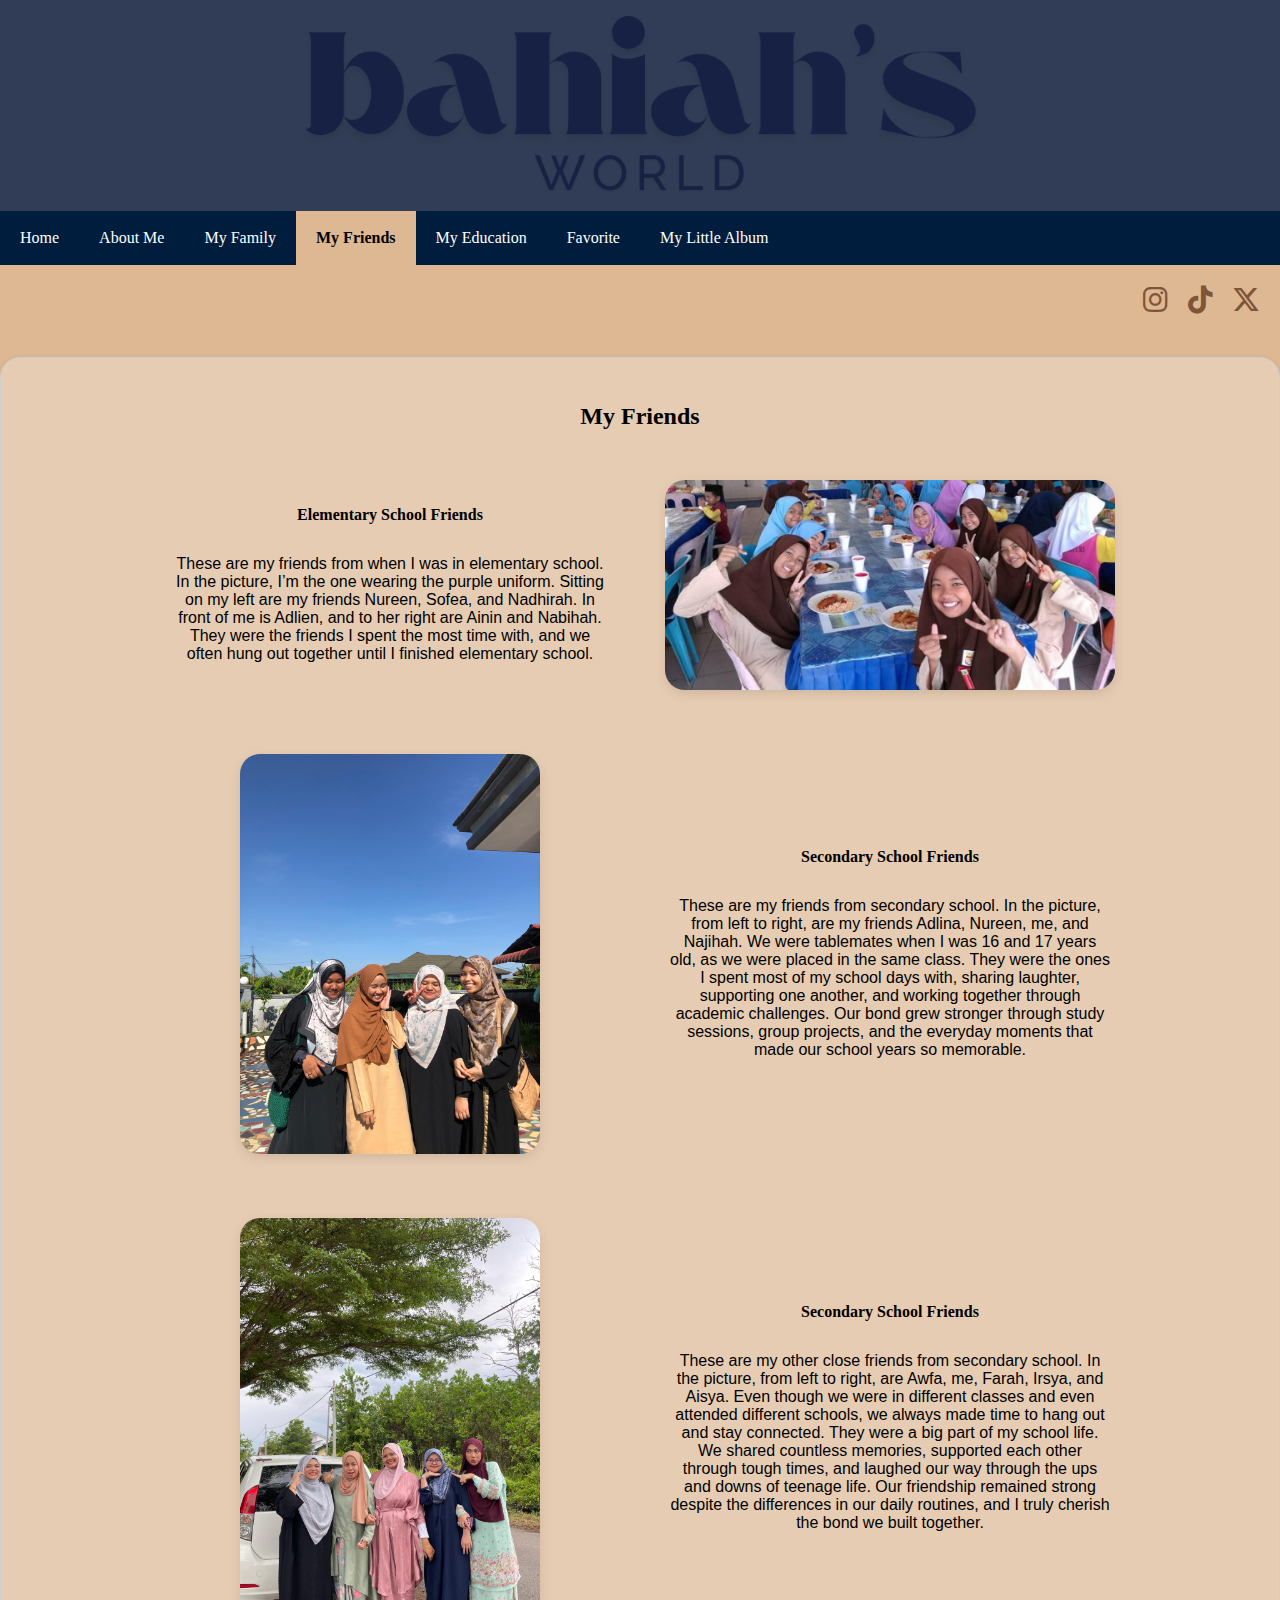
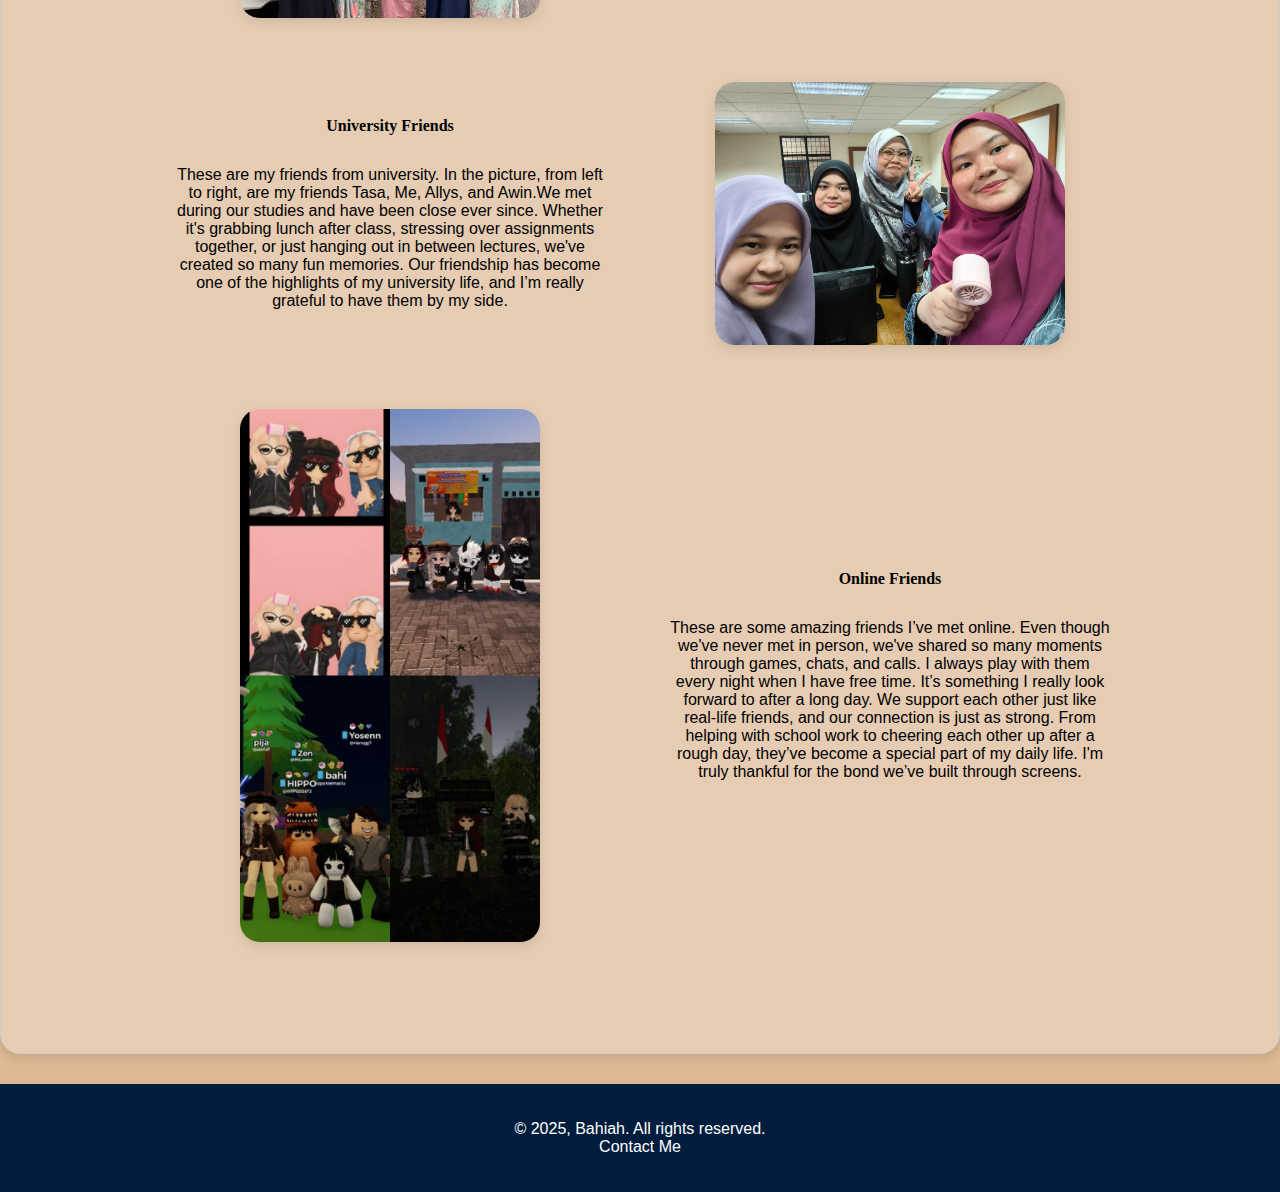
<file: friends.html>
<!DOCTYPE html>
<html lang="en">
<head>
    <meta charset="UTF-8">
    <meta name="viewport" content="width=device-width, initial-scale=1.0">
    <title>My Friends</title>
  <link rel="stylesheet" href="style.css">
  <link rel="stylesheet" href="https://cdnjs.cloudflare.com/ajax/libs/font-awesome/6.5.0/css/all.min.css">

</head>

<body>

<div class="mybanner">
       <img src="images/mybanner.png">
    </div>

<ul>
  <li><a href="index.html">Home</a></li>

  <li><a href="about_me.html">About Me</a></li>

  <li><a href="family.html">My Family</a></li>

  <li><a class="active" href="friends.html">My Friends</a></li>

  <li><a href="education.html">My Education</a></li>

  <li><a href="favorite.html">Favorite</a></li>

  <li><a href="little_album.html">My Little Album</a></li>

</ul>

<div class="socials">
   <a href="https://www.instagram.com/nr.bahi?igsh=MXdibjk5eHAxM3l4cg==" target="_blank"><i class="fab fa-instagram"></i></a>
   <a href="https://www.tiktok.com/@bahiemel?_t=ZS-8wqXN20EP8j&_r=1" target="_blank"><i class="fab fa-tiktok"></i></a>
   <a href="https://x.com/hy___me?t=Z7WgG8jO7-1lBllvgk97dg&s=09" target="_blank"><i class="fab fa-x-twitter"></i></a>
</div>

<div class="main-box">

<h2>My Friends</h2>

<div class="row">
  <div class="column-left">
    <h4>Elementary School Friends</h4>
    <p>These are my friends from when I was in elementary school. In the picture, I’m the one wearing the purple uniform. Sitting on my left are my friends Nureen, Sofea, and Nadhirah. In front of me is Adlien, and to her right are Ainin and Nabihah. They were the friends I spent the most time with, and we often hung out together until I finished elementary school.</p> 
  </div>

  <div class="column-right">
    <img src="images/elementary_friends.jpg" class="rounded-pic" width="450" height="250">
  </div>
</div>

<div class="row">
  <div class="column-right">
    <h4>Secondary School Friends</h4>
    <p>These are my friends from secondary school. In the picture, from left to right, are my friends Adlina, Nureen, me, and Najihah. We were tablemates when I was 16 and 17 years old, as we were placed in the same class. They were the ones I spent most of my school days with, sharing laughter, supporting one another, and working together through academic challenges. Our bond grew stronger through study sessions, group projects, and the everyday moments that made our school years so memorable.</p>   
  </div>

  <div class="column-left">
    <img src="images/secondaryfriends1.jpg" class="rounded-pic" width="300" height="400">
  </div>
</div>

<div class="row">
  <div class="column-right">
    <h4>Secondary School Friends</h4>
    <p>These are my other close friends from secondary school. In the picture, from left to right, are Awfa, me, Farah, Irsya, and Aisya. Even though we were in different classes and even attended different schools, we always made time to hang out and stay connected. They were a big part of my school life. We shared countless memories, supported each other through tough times, and laughed our way through the ups and downs of teenage life. Our friendship remained strong despite the differences in our daily routines, and I truly cherish the bond we built together.</p>   
  </div>

  <div class="column-left">
    <img src="images/secondaryfriends2.jpg" class="rounded-pic" width="300" height="400">
  </div>
</div>

<div class="row">
  <div class="column-left">
    <h4>University Friends</h4>
    <p>These are my friends from university. In the picture, from left to right, are my friends Tasa, Me, Allys, and Awin.We met during our studies and have been close ever since. Whether it's grabbing lunch after class, stressing over assignments together, or just hanging out in between lectures, we've created so many fun memories. Our friendship has become one of the highlights of my university life, and I’m really grateful to have them by my side. </p> 
  </div>

  <div class="column-right">
    <img src="images/university_friends.jpg" class="rounded-pic" width="350" height="150">
  </div>
</div>

<div class="row">
  <div class="column-right">
    <h4>Online Friends</h4>
    <p>These are some amazing friends I’ve met online. Even though we've never met in person, we've shared so many moments through games, chats, and calls. I always play with them every night when I have free time. It’s something I really look forward to after a long day. We support each other just like real-life friends, and our connection is just as strong. From helping with school work to cheering each other up after a rough day, they’ve become a special part of my daily life. I'm truly thankful for the bond we’ve built through screens.</p>     
  </div>

  <div class="column-left">
    <img src="images/onlinefriends.jpg" class="rounded-pic" width="300" height="400">
  </div>
</div></p>   
  </div>

</div>

<div class="footer">
  <p>&copy 2025, Bahiah. All rights reserved.
<br>
<a href="mailto:2023831716@student.uitm.edu.my"> Contact Me </a>
</p>
</div>

</body>
</html>
</file>
<file: style.css>
.mybanner img {
  width: 100%;
  height: auto;
  display: block;
}

/* Media Query for Smaller Screens */
@media screen and (max-width: 768px) {
  .mybanner img {
    width: 100%;
    height: auto;
  }
}

.main-box {
  max-width: 1300px;
  margin: 30px auto;
  padding: 25px;
  background-color: #E6CCB2;
  border-radius: 20px;
  border: 1px solid #ccc;
  box-shadow: 0 4px 10px rgba(0,0,0,0.1);
}

.inner-box {
  background-color: #EDE0D4;
  padding: 20px;
  margin: 20px auto;
  width: 90%;
  max-width: 1200px; /* ← increased */
  border-radius: 15px;
  border: 1px solid #ddd;
  box-shadow: 0 2px 6px rgba(0, 0, 0, 0.08);
}

body {
  font-family: Arial, sans-serif;
  background-color: #DDB892;
  margin: 0;
  padding: 0;
}

h1, h2, h3, h4, h5 {
  font-family: Papyrus, fantasy;
}

h2 {
  font-family: Papyrus, fantasy;
  text-align: center;
}

.form-title {
  text-align: center;
}

form {
  text-align: center;
}

.row {
  display: flex;
  justify-content: space-between;
  align-items: center;
  padding: 10px;
  max-width: 1000px;
  margin: 0 auto;
}

.column-left, .column-middle, .column-right {
  flex: 1;
  padding: 20px;
  text-align: center;
}

.column-left {
  order: 1;
}

.column-middle {
  order: 2;
}

.column-right {
  order: 3;
}

.column-left img, .column-middle img, .column-right img {
  max-width: 100%;
  height: auto;
  border-radius: 20px;
  box-shadow: 0 4px 12px rgba(0, 0, 0, 0.1);
}

.photo-center {
  text-align: center;
}

.rounded-pic {
  border-radius: 20px;
  box-shadow: 0 4px 12px rgba(0, 0, 0, 0.1);
}

.my-photo {
   width: 400px;
   border-radius: 10px;
   border: 2px solid #ccc;
   transition: 0.3s;
}

.my-photo:hover {
   border-color: #324A5F;
   transform: scale(1.05);
}

.photo-container {
   text-align: center;
   margin-top: 30px;
}

p {
  white-space: normal;
  word-wrap: break-word;
  font-family: Verdana, Sans-serif;
  font-size: 16px;
  padding: 10px;
}

ul  {
  list-style-type: none;
  margin: 0;
  padding: 0px;
  overflow: hidden;
  background-color: #001D3D;
}

li {
  float: left;
}

li a {
  display: block;
  color: white;
  text-align: center;
  padding: 18px 20px;
  text-decoration: none;
  font-family: Georgia, Serif;
}

li a:hover {
  background-color: #DDB892;
  color: black;
}

li a.active {
  background-color: #DDB892; 
  color: black;
  font-weight: bold;
}

.socials {
  text-align: right;
  padding: 10px 20px;
  margin-top: 10px;  
}

.socials a {
  margin-left: 15px;
  font-size: 28px;
  color: #7F5539;
  text-decoration: none;
  transition: color 0.3s ease;
}

.socials a:hover {
  color: #9C6644;
}

.footer {
  background-color: #001D3D;
  color: white;
  padding: 10px;
  text-align: center;
}

.footer a {
  color: white;
  text-decoration: none;
}

.footer a:hover {
  color: #ffc239;
}
</file>
